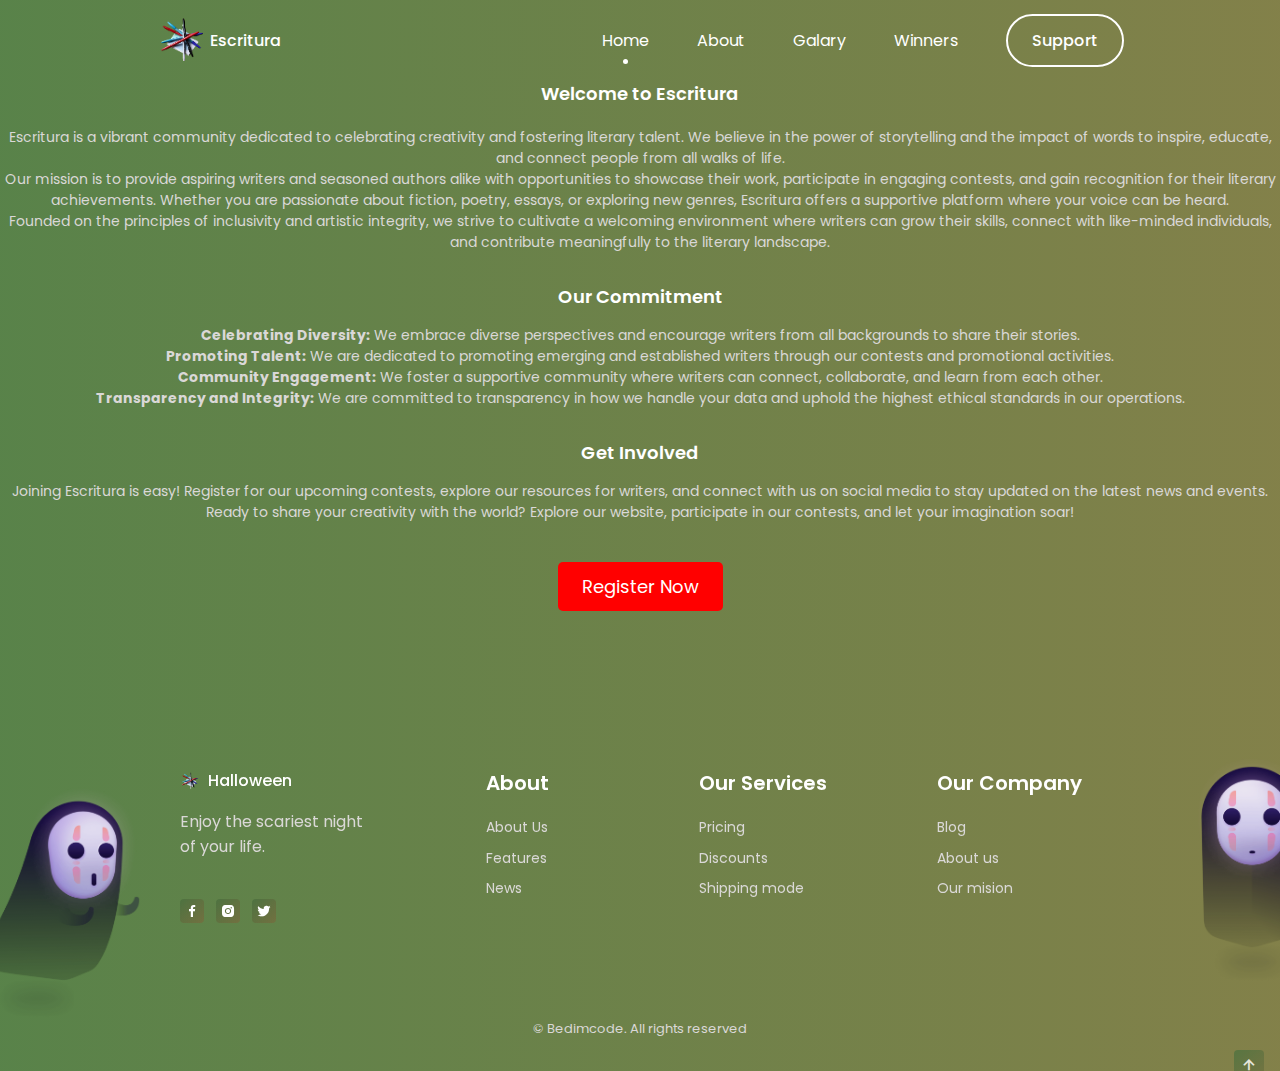
<file: about.html>
<!DOCTYPE html>
<html lang="en">
<head>
    <meta charset="UTF-8">
    <meta name="viewport" content="width=device-width, initial-scale=1.0">
    
    <!--=============== FAVICON ===============-->
    <link rel="shortcut icon" href="assets/img/favicon.png" type="image/x-icon">
    
    <!--=============== BOXICONS ===============-->
    <link rel="stylesheet" href="https://cdn.jsdelivr.net/npm/boxicons@latest/css/boxicons.min.css">
    
    <!--=============== SWIPER CSS ===============--> 
    <link rel="stylesheet" href="assets/css/swiper-bundle.min.css">
    
    <!--=============== CSS ===============--> 
    <link rel="stylesheet" href="assets/css/styles.css">
    
    <title>Registration form</title>
</head>
<body>
    <!--==================== HEADER ====================-->
    <header class="header" id="header">
        <nav class="nav container">
            <a href="index" class="nav__logo">
                <img src="assets/img/logo.png" alt="" class="nav__logo-img">
                Escritura
            </a>
            
            <div class="nav__menu" id="nav-menu">
                <ul class="nav__list">
                    <li class="nav__item">
                        <a href="index" class="nav__link active-link">Home</a>
                    </li>
                    <li class="nav__item">
                        <a href="about" class="nav__link">About</a>
                    </li>
                    <li class="nav__item">
                        <a href="index/#trick" class="nav__link">Galary</a>
                    </li>
                    <li class="nav__item">
                        <a href="index/#winners" class="nav__link">Winners</a>
                    </li>
                    <a href="mailto:sajjadr742@gmail.com" class="button button--ghost">Support</a>
                </ul>
                
                <div class="nav__close" id="nav-close">
                    <i class='bx bx-x'></i>
                </div>
                
                <img src="assets/img/nav-img.png" alt="" class="nav__img">
            </div>
            
            <div class="nav__toggle" id="nav-toggle">
                <i class='bx bx-grid-alt'></i>
            </div>
        </nav>
    </header>
    
    <main style="margin-top: 80px; font-size: 16px;">
        <div class="section__title">
            <h1 style="font-size: 18px; margin-bottom: 20px; text-align: center;">Welcome to Escritura</h1>
            
            <p style="font-size: 14px;">Escritura is a vibrant community dedicated to celebrating creativity and fostering literary talent. We believe in the power of storytelling and the impact of words to inspire, educate, and connect people from all walks of life.</p>
            
            <p style="font-size: 14px;">Our mission is to provide aspiring writers and seasoned authors alike with opportunities to showcase their work, participate in engaging contests, and gain recognition for their literary achievements. Whether you are passionate about fiction, poetry, essays, or exploring new genres, Escritura offers a supportive platform where your voice can be heard.</p>
            
            <p style="font-size: 14px;" >Founded on the principles of inclusivity and artistic integrity, we strive to cultivate a welcoming environment where writers can grow their skills, connect with like-minded individuals, and contribute meaningfully to the literary landscape.</p>
            
            <h2 style="font-size: 18px; margin-top: 30px; margin-bottom: 15px;">Our Commitment</h2>
            
            <ul style="font-size: 14px;">
                <li ><strong>Celebrating Diversity:</strong> We embrace diverse perspectives and encourage writers from all backgrounds to share their stories.</li>
                <li><strong>Promoting Talent:</strong> We are dedicated to promoting emerging and established writers through our contests and promotional activities.</li>
                <li><strong>Community Engagement:</strong> We foster a supportive community where writers can connect, collaborate, and learn from each other.</li>
                <li><strong>Transparency and Integrity:</strong> We are committed to transparency in how we handle your data and uphold the highest ethical standards in our operations.</li>
            </ul>
            
            <h2 style="font-size: 18px; margin-top: 30px; margin-bottom: 15px;">Get Involved</h2>
            
            <p style="font-size: 14px;" >Joining Escritura is easy! Register for our upcoming contests, explore our resources for writers, and connect with us on social media to stay updated on the latest news and events.</p>
            
            <p style="font-size: 14px;" >Ready to share your creativity with the world? Explore our website, participate in our contests, and let your imagination soar!</p>
            
            <div style="text-align: center; margin-top: 30px;">
                <a href="form.html" style="text-decoration: none; background-color: red; color: white; padding: 12px 24px; border-radius: 5px; font-size: 18px; transition: background-color 0.3s ease;" onmouseover="this.style.backgroundColor='green'" onmouseout="this.style.backgroundColor='red'">Register Now</a>
            </div>
        </div>
    </main>
    
    

    <!--==================== FOOTER ====================-->
    <footer class="footer section">
        <div class="footer__container container grid">
            <div class="footer__content">
                <a href="#" class="footer__logo">
                    <img src="assets/img/logo.png" alt="" class="footer__logo-img">
                    Halloween
                </a>
                
                <p class="footer__description">Enjoy the scariest night <br> of your life.</p>
                
                <div class="footer__social">
                    <a href="https://www.facebook.com/" target="_blank" class="footer__social-link">
                        <i class='bx bxl-facebook'></i>
                    </a>
                    <a href="https://www.instagram.com/" target="_blank" class="footer__social-link">
                        <i class='bx bxl-instagram-alt'></i>
                    </a>
                    <a href="https://twitter.com/" target="_blank" class="footer__social-link">
                        <i class='bx bxl-twitter'></i>
                    </a>
                </div>
            </div>
            
            <div class="footer__content">
                <h3 class="footer__title">About</h3>
                
                <ul class="footer__links">
                    <li>
                        <a href="#" class="footer__link">About Us</a>
                    </li>
                    <li>
                        <a href="#" class="footer__link">Features</a>
                    </li>
                    <li>
                        <a href="#" class="footer__link">News</a>
                    </li>
                </ul>
            </div>
            
            <div class="footer__content">
                <h3 class="footer__title">Our Services</h3>
                
                <ul class="footer__links">
                    <li>
                        <a href="#" class="footer__link">Pricing</a>
                    </li>
                    <li>
                        <a href="#" class="footer__link">Discounts</a>
                    </li>
                    <li>
                        <a href="#" class="footer__link">Shipping mode</a>
                    </li>
                </ul>
            </div>
            
            <div class="footer__content">
                <h3 class="footer__title">Our Company</h3>
                
                <ul class="footer__links">
                    <li>
                        <a href="#" class="footer__link">Blog</a>
                    </li>
                    <li>
                        <a href="#" class="footer__link">About us</a>
                    </li>
                    <li>
                        <a href="#" class="footer__link">Our mision</a>
                    </li>
                </ul>
            </div>
        </div>
        
        <span class="footer__copy">&#169; Bedimcode. All rights reserved</span>
        
        <img src="assets/img/footer1-img.png" alt="" class="footer__img-one">
        <img src="assets/img/footer2-img.png" alt="" class="footer__img-two">
    </footer>
    
    <!--=============== SCROLL UP ===============-->
    <a href="#" class="scrollup" id="scroll-up">
        <i class='bx bx-up-arrow-alt scrollup__icon'></i>
    </a>
    
    <!--=============== SCROLL REVEAL ===============-->
    <script src="assets/js/scrollreveal.min.js"></script>
    
    <!--=============== SWIPER JS ===============-->
    <script src="assets/js/swiper-bundle.min.js"></script>
    
    <!--=============== MAIN JS ===============-->
    <script src="assets/js/main.js"></script>
</body>
</html>
</file>
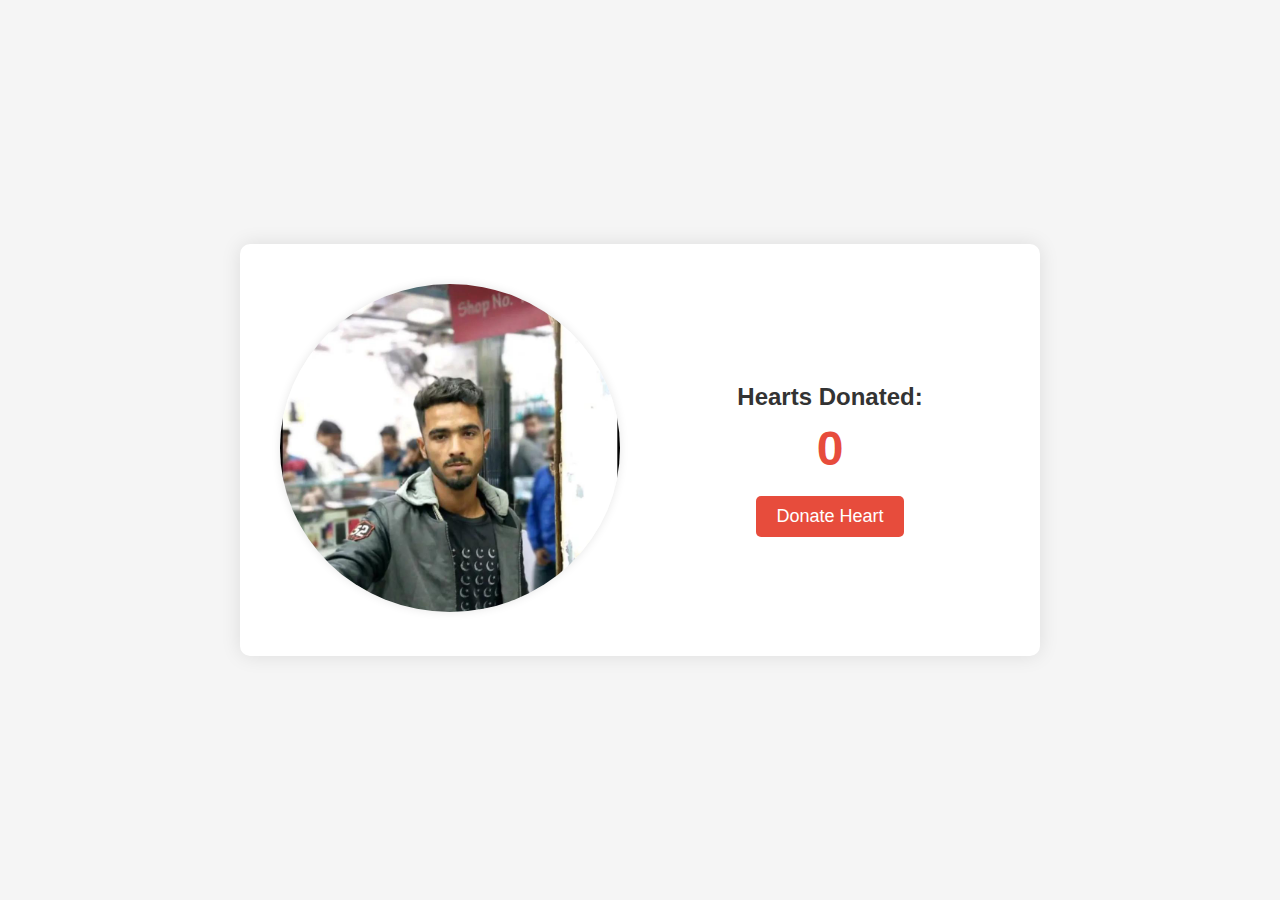
<file: condolance.html>
<!DOCTYPE html>
<html lang="en">
<head>
<meta charset="UTF-8">
<meta name="viewport" content="width=device-width, initial-scale=1.0">
<title>Donate Love</title>
<style>

body {
    font-family: Arial, sans-serif;
    background-color: #f5f5f5;
    display: flex;
    justify-content: center;
    align-items: center;
    height: 100vh;
    margin: 0;
}

.container {
    width: 80%;
    max-width: 800px;
    background-color: #fff;
    box-shadow: 0 0 20px rgba(0, 0, 0, 0.1);
    border-radius: 10px;
    overflow: hidden;
}

.content {
    display: flex;
    justify-content: space-between;
    align-items: center;
    padding: 20px;
}

.image-container {
    flex: 1;
    text-align: center;
    padding: 20px;
}

.image-container img {
    max-width: 100%;
    border-radius: 50%;
    box-shadow: 0 0 10px rgba(0, 0, 0, 0.1);
}

.counter-container {
    flex: 1;
    text-align: center;
    padding: 20px;
}

h2 {
    color: #333;
    font-size: 24px;
    margin-bottom: 10px;
}

#counter {
    font-size: 48px;
    font-weight: bold;
    color: #e74c3c;
    margin-bottom: 20px;
}

button {
    padding: 10px 20px;
    font-size: 18px;
    background-color: #e74c3c;
    color: #fff;
    border: none;
    border-radius: 5px;
    cursor: pointer;
    transition: background-color 0.3s ease;
}

button:hover {
    background-color: #c0392b;
}

</style>
</head>
<body>
    <div class="container">
        <div class="content">
            <div class="image-container">
                <img src="assets/img/Muhammad-sajjad-ali.png" alt="late Muhammad Sajjad Ali">
            </div>
            <div class="counter-container">
                <h2>Hearts Donated:</h2>
                <div id="counter">0</div>
                <button id="donateButton">Donate Heart</button>
            </div>
        </div>
    </div>
<script>

// Get elements from DOM
const counterElement = document.getElementById('counter');
const donateButton = document.getElementById('donateButton');

let heartsDonated = 0;

// Update the counter display
function updateCounter() {
    counterElement.textContent = heartsDonated;
}

// Event listener for button click
donateButton.addEventListener('click', function() {
    heartsDonated++;
    updateCounter();
});


</script>
</body>
</html>
</file>
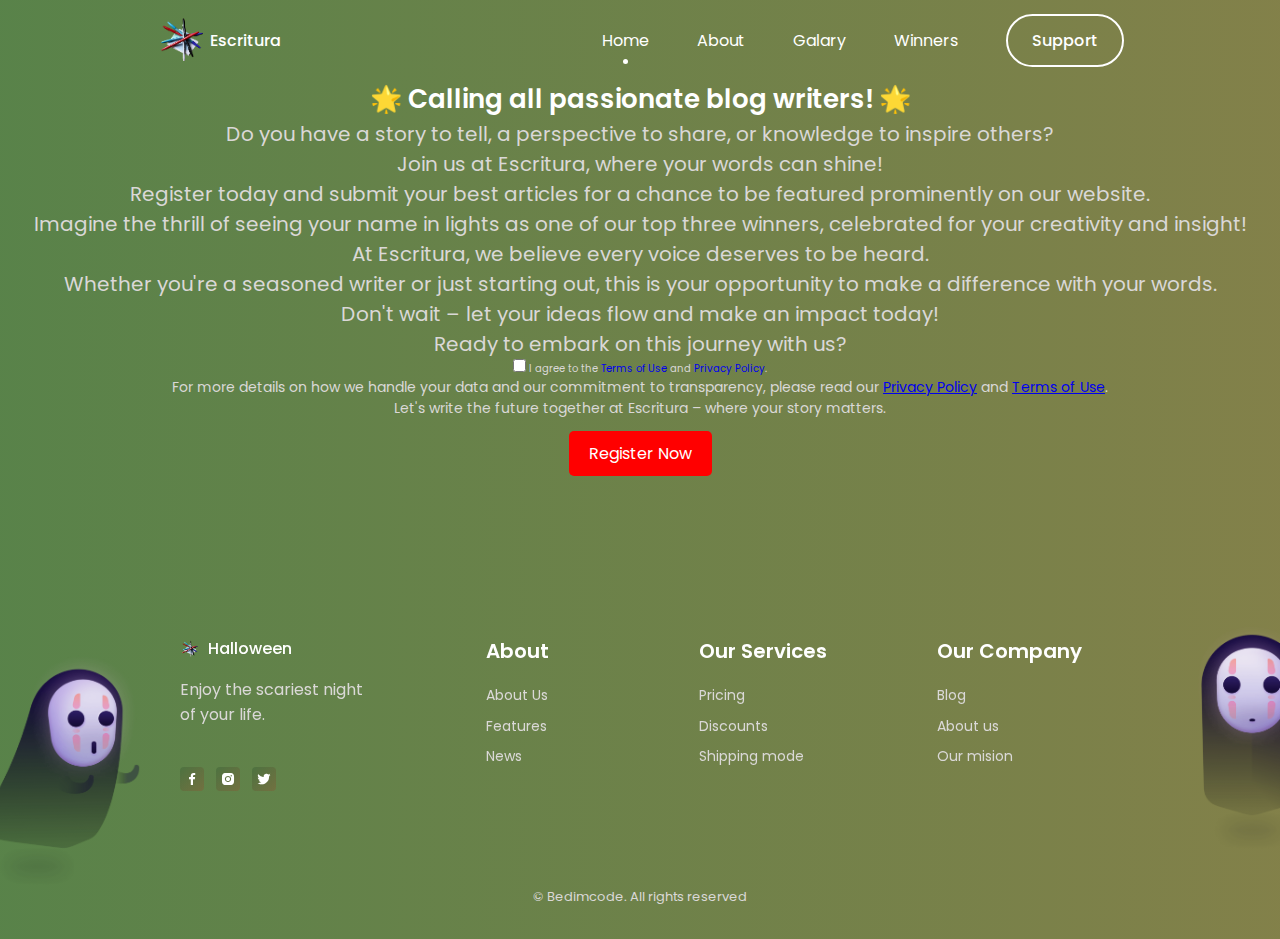
<file: form.html>
<!DOCTYPE html>
<html lang="en">
<head>
    <meta charset="UTF-8">
    <meta name="viewport" content="width=device-width, initial-scale=1.0">
    
    <!--=============== FAVICON ===============-->
    <link rel="shortcut icon" href="assets/img/favicon.png" type="image/x-icon">
    
    <!--=============== BOXICONS ===============-->
    <link rel="stylesheet" href="https://cdn.jsdelivr.net/npm/boxicons@latest/css/boxicons.min.css">
    
    <!--=============== SWIPER CSS ===============--> 
    <link rel="stylesheet" href="assets/css/swiper-bundle.min.css">
    
    <!--=============== CSS ===============--> 
    <link rel="stylesheet" href="assets/css/styles.css">
    
    <title>Registration form</title>
</head>
<body>
    <!--==================== HEADER ====================-->
    <header class="header" id="header">
        <nav class="nav container">
            <a href="index" class="nav__logo">
                <img src="assets/img/logo.png" alt="" class="nav__logo-img">
                Escritura
            </a>
            
            <div class="nav__menu" id="nav-menu">
                <ul class="nav__list">
                    <li class="nav__item">
                        <a href="index" class="nav__link active-link">Home</a>
                    </li>
                    <li class="nav__item">
                        <a href="about" class="nav__link">About</a>
                    </li>
                    <li class="nav__item">
                        <a href="index/#trick" class="nav__link">Galary</a>
                    </li>
                    <li class="nav__item">
                        <a href="index/#winners" class="nav__link">Winners</a>
                    </li>
                    <a href="mailto:sajjadr742@gmail.com" class="button button--ghost">Support</a>
                </ul>
                
                <div class="nav__close" id="nav-close">
                    <i class='bx bx-x'></i>
                </div>
                
                <img src="assets/img/nav-img.png" alt="" class="nav__img">
            </div>
            
            <div class="nav__toggle" id="nav-toggle">
                <i class='bx bx-grid-alt'></i>
            </div>
        </nav>
    </header>
    
    
    <main style="margin-top: 80px; font-size: 16px;">
        <div class="section__title">
            <h1 style="font-size: 26px;">🌟 Calling all passionate blog writers! 🌟</h1>
            <ul style="font-size: 20px;">
                <li>Do you have a story to tell, a perspective to share, or knowledge to inspire others?</li>
                <li>Join us at Escritura, where your words can shine!</li>
                <li>Register today and submit your best articles for a chance to be featured prominently on our website.</li>
                <li>Imagine the thrill of seeing your name in lights as one of our top three winners, celebrated for your creativity and insight!</li>
                <li>At Escritura, we believe every voice deserves to be heard.</li>
                <li>Whether you're a seasoned writer or just starting out, this is your opportunity to make a difference with your words.</li>
                <li>Don't wait – let your ideas flow and make an impact today!</li>
                <li>Ready to embark on this journey with us?</li>
                <div style="font-size: 10px;">
                    <label class="checkbox-label">
                        <input type="checkbox" required name="terms" value="agree" onchange="enableRegisterButton(this.checked);" style="font-size: 14px;">
                        I agree to the <a href="termsToUse.html">Terms of Use</a> and <a href="#">Privacy Policy</a>.
                    </label>
                </div>
            </ul>
            <p style="font-size: 14px;">For more details on how we handle your data and our commitment to transparency, please read our <a href="#" style="text-decoration: underline;">Privacy Policy</a> and <a href="#" style="text-decoration: underline;">Terms of Use</a>.</p>
            <p style="font-size: 14px;">Let's write the future together at Escritura – where your story matters.</p>
            <button id="registerButton" disabled onclick="window.location.href = 'https://forms.gle/EJB84nTPN98SW5699';" style="background-color: red; color: white; padding: 10px 20px; border: none; cursor: pointer; font-size: 16px; border-radius: 5px; transition: background-color 0.3s ease;" onmouseover="this.style.backgroundColor='green'" onmouseout="this.style.backgroundColor='red'">Register Now</button>
        </div>
    </main>
    
    <!--==================== FOOTER ====================-->
    <footer class="footer section">
        <div class="footer__container container grid">
            <div class="footer__content">
                <a href="#" class="footer__logo">
                    <img src="assets/img/logo.png" alt="" class="footer__logo-img">
                    Halloween
                </a>
                
                <p class="footer__description">Enjoy the scariest night <br> of your life.</p>
                
                <div class="footer__social">
                    <a href="https://www.facebook.com/" target="_blank" class="footer__social-link">
                        <i class='bx bxl-facebook'></i>
                    </a>
                    <a href="https://www.instagram.com/" target="_blank" class="footer__social-link">
                        <i class='bx bxl-instagram-alt'></i>
                    </a>
                    <a href="https://twitter.com/" target="_blank" class="footer__social-link">
                        <i class='bx bxl-twitter'></i>
                    </a>
                </div>
            </div>
            
            <div class="footer__content">
                <h3 class="footer__title">About</h3>
                
                <ul class="footer__links">
                    <li>
                        <a href="#" class="footer__link">About Us</a>
                    </li>
                    <li>
                        <a href="#" class="footer__link">Features</a>
                    </li>
                    <li>
                        <a href="#" class="footer__link">News</a>
                    </li>
                </ul>
            </div>
            
            <div class="footer__content">
                <h3 class="footer__title">Our Services</h3>
                
                <ul class="footer__links">
                    <li>
                        <a href="#" class="footer__link">Pricing</a>
                    </li>
                    <li>
                        <a href="#" class="footer__link">Discounts</a>
                    </li>
                    <li>
                        <a href="#" class="footer__link">Shipping mode</a>
                    </li>
                </ul>
            </div>
            
            <div class="footer__content">
                <h3 class="footer__title">Our Company</h3>
                
                <ul class="footer__links">
                    <li>
                        <a href="#" class="footer__link">Blog</a>
                    </li>
                    <li>
                        <a href="#" class="footer__link">About us</a>
                    </li>
                    <li>
                        <a href="#" class="footer__link">Our mision</a>
                    </li>
                </ul>
            </div>
        </div>
        
        <span class="footer__copy">&#169; Bedimcode. All rights reserved</span>
        
        <img src="assets/img/footer1-img.png" alt="" class="footer__img-one">
        <img src="assets/img/footer2-img.png" alt="" class="footer__img-two">
    </footer>
    
    <!--=============== SCROLL UP ===============-->
    <a href="#" class="scrollup" id="scroll-up">
        <i class='bx bx-up-arrow-alt scrollup__icon'></i>
    </a>
    
    <!--=============== SCROLL REVEAL ===============-->
    <script src="assets/js/scrollreveal.min.js"></script>
    
    <!--=============== SWIPER JS ===============-->
    <script src="assets/js/swiper-bundle.min.js"></script>
    
    <!--=============== MAIN JS ===============-->
    <script src="assets/js/main.js"></script>

    <script>
        function enableRegisterButton(checked) {
            var registerButton = document.getElementById('registerButton');
            registerButton.disabled = !checked;
            if (checked) {
                registerButton.style.backgroundColor = 'red';
            } else {
                registerButton.style.backgroundColor = 'gray'; // or any other color to indicate disabled state
            }
        }
    </script>

</body>
</html>
</file>
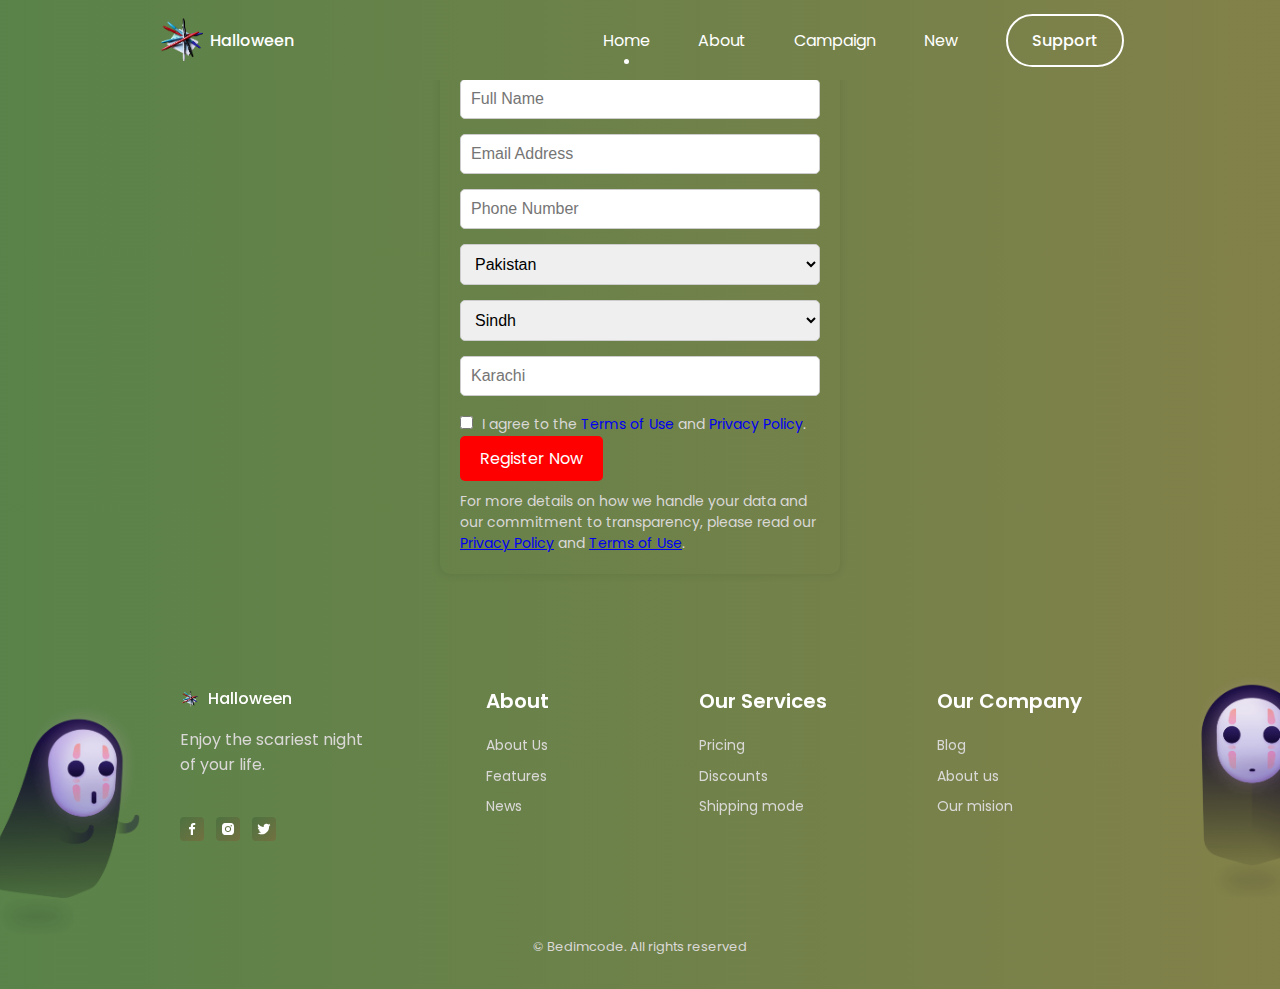
<file: regForm.html>
<!DOCTYPE html>
<html lang="en">
<head>
    <meta charset="UTF-8">
    <meta name="viewport" content="width=device-width, initial-scale=1.0">
    
    <!--=============== FAVICON ===============-->
    <link rel="shortcut icon" href="assets/img/favicon.png" type="image/x-icon">
    
    <!--=============== BOXICONS ===============-->
    <link rel="stylesheet" href="https://cdn.jsdelivr.net/npm/boxicons@latest/css/boxicons.min.css">
    
    <!--=============== SWIPER CSS ===============--> 
    <link rel="stylesheet" href="assets/css/swiper-bundle.min.css">
    
    <!--=============== CSS ===============--> 
    <link rel="stylesheet" href="assets/css/styles.css">
    
    <title>Registration form</title>
</head>
<body>
    <!--==================== HEADER ====================-->
    <header class="header" id="header">
        <nav class="nav container">
            <a href="#" class="nav__logo">
                <img src="assets/img/logo.png" alt="" class="nav__logo-img">
                Halloween
            </a>
            
            <div class="nav__menu" id="nav-menu">
                <ul class="nav__list">
                    <li class="nav__item">
                        <a href="#home" class="nav__link active-link">Home</a>
                    </li>
                    <li class="nav__item">
                        <a href="#about" class="nav__link">About</a>
                    </li>
                    <li class="nav__item">
                        <a href="#trick" class="nav__link">Campaign</a>
                    </li>
                    <li class="nav__item">
                        <a href="#new" class="nav__link">New</a>
                    </li>
                    <a href="#" class="button button--ghost">Support</a>
                </ul>
                
                <div class="nav__close" id="nav-close">
                    <i class='bx bx-x'></i>
                </div>
                
                <img src="assets/img/nav-img.png" alt="" class="nav__img">
            </div>
            
            <div class="nav__toggle" id="nav-toggle">
                <i class='bx bx-grid-alt'></i>
            </div>
        </nav>
    </header>
    
<main > <!-- Adjust margin-top, font-size, and background-color as needed -->
    <div class="form-container" style="max-width: 400px; margin: 0 auto; padding: 20px; border-radius: 10px; box-shadow: 0 0 10px rgba(0,0,0,0.1); background-color: inherit;">
        <h1 style="font-size: 26px; margin-bottom: 20px;">🌟 Register Now 🌟</h1>
        <form action="#" method="POST">
            <div style="margin-bottom: 15px;">
                <input type="text" id="fullname" name="fullname" placeholder="Full Name" style="width: 100%; padding: 10px; font-size: 16px; border: 1px solid #ccc; border-radius: 5px;">
            </div>
            <div style="margin-bottom: 15px;">
                <input type="email" id="email" name="email" placeholder="Email Address" style="width: 100%; padding: 10px; font-size: 16px; border: 1px solid #ccc; border-radius: 5px;">
            </div>
            <div style="margin-bottom: 15px;">
                <input type="tel" id="phone" name="phone" placeholder="Phone Number" style="width: 100%; padding: 10px; font-size: 16px; border: 1px solid #ccc; border-radius: 5px;">
            </div>
            <div style="margin-bottom: 15px;">
                <select type="text" id="country" name="country" placeholder="country" style="width: 100%; padding: 10px; font-size: 16px; border: 1px solid #ccc; border-radius: 5px;">
                    <option value="Pakistan">Pakistan</option>
                </select>
            </div>
            <div style="margin-bottom: 15px;">
                <select type="text" id="Provance" name="Provance" placeholder="country" style="width: 100%; padding: 10px; font-size: 16px; border: 1px solid #ccc; border-radius: 5px;">
                    <option value="Sindh">Sindh</option>
                  <option value="Punjab">Punjab</option>
                  <option value="Balochistan">Balochistan</option>
                  <option value="Khyber Pakhtunkhwa">Khyber Pakhtunkhwa</option>
                  <option value="Gilgit Baltistan">Gilgit Baltistan</option>
                  <option value="FATA">FATA</option>
                </select>
              </div>
            <div style="margin-bottom: 15px;">
                <input type="text" id="city" name="city" placeholder="Karachi" style="width: 100%; padding: 10px; font-size: 16px; border: 1px solid #ccc; border-radius: 5px;">
            </div>
            <label style="font-size: 14px; margin-bottom: 15px;">
                <input required type="checkbox" name="terms" value="agree" style="font-size: 14px; margin-right: 5px;">
                I agree to the <a href="#">Terms of Use</a> and <a href="#">Privacy Policy</a>.
            </label>
            <div>
                <button type="submit" style="background-color: red; color: white; padding: 10px 20px; border: none; cursor: pointer; font-size: 16px; border-radius: 5px; transition: background-color 0.3s ease;" onmouseover="this.style.backgroundColor='green'" onmouseout="this.style.backgroundColor='red'">Register Now</button>
            </div>
        </form>
        <p style="font-size: 14px; margin-top: 10px;">For more details on how we handle your data and our commitment to transparency, please read our <a href="#" style="text-decoration: underline;">Privacy Policy</a> and <a href="#" style="text-decoration: underline;">Terms of Use</a>.</p>
    </div>
</main>

    <!--==================== FOOTER ====================-->
    <footer class="footer section">
        <div class="footer__container container grid">
            <div class="footer__content">
                <a href="#" class="footer__logo">
                    <img src="assets/img/logo.png" alt="" class="footer__logo-img">
                    Halloween
                </a>
                
                <p class="footer__description">Enjoy the scariest night <br> of your life.</p>
                
                <div class="footer__social">
                    <a href="https://www.facebook.com/" target="_blank" class="footer__social-link">
                        <i class='bx bxl-facebook'></i>
                    </a>
                    <a href="https://www.instagram.com/" target="_blank" class="footer__social-link">
                        <i class='bx bxl-instagram-alt'></i>
                    </a>
                    <a href="https://twitter.com/" target="_blank" class="footer__social-link">
                        <i class='bx bxl-twitter'></i>
                    </a>
                </div>
            </div>
            
            <div class="footer__content">
                <h3 class="footer__title">About</h3>
                
                <ul class="footer__links">
                    <li>
                        <a href="#" class="footer__link">About Us</a>
                    </li>
                    <li>
                        <a href="#" class="footer__link">Features</a>
                    </li>
                    <li>
                        <a href="#" class="footer__link">News</a>
                    </li>
                </ul>
            </div>
            
            <div class="footer__content">
                <h3 class="footer__title">Our Services</h3>
                
                <ul class="footer__links">
                    <li>
                        <a href="#" class="footer__link">Pricing</a>
                    </li>
                    <li>
                        <a href="#" class="footer__link">Discounts</a>
                    </li>
                    <li>
                        <a href="#" class="footer__link">Shipping mode</a>
                    </li>
                </ul>
            </div>
            
            <div class="footer__content">
                <h3 class="footer__title">Our Company</h3>
                
                <ul class="footer__links">
                    <li>
                        <a href="#" class="footer__link">Blog</a>
                    </li>
                    <li>
                        <a href="#" class="footer__link">About us</a>
                    </li>
                    <li>
                        <a href="#" class="footer__link">Our mision</a>
                    </li>
                </ul>
            </div>
        </div>
        
        <span class="footer__copy">&#169; Bedimcode. All rights reserved</span>
        
        <img src="assets/img/footer1-img.png" alt="" class="footer__img-one">
        <img src="assets/img/footer2-img.png" alt="" class="footer__img-two">
    </footer>
    
    <!--=============== SCROLL UP ===============-->
    <a href="#" class="scrollup" id="scroll-up">
        <i class='bx bx-up-arrow-alt scrollup__icon'></i>
    </a>
    
    <!--=============== SCROLL REVEAL ===============-->
    <script src="assets/js/scrollreveal.min.js"></script>
    
    <!--=============== SWIPER JS ===============-->
    <script src="assets/js/swiper-bundle.min.js"></script>
    
    <!--=============== MAIN JS ===============-->
    <script src="assets/js/main.js"></script>
</body>
</html>
</file>
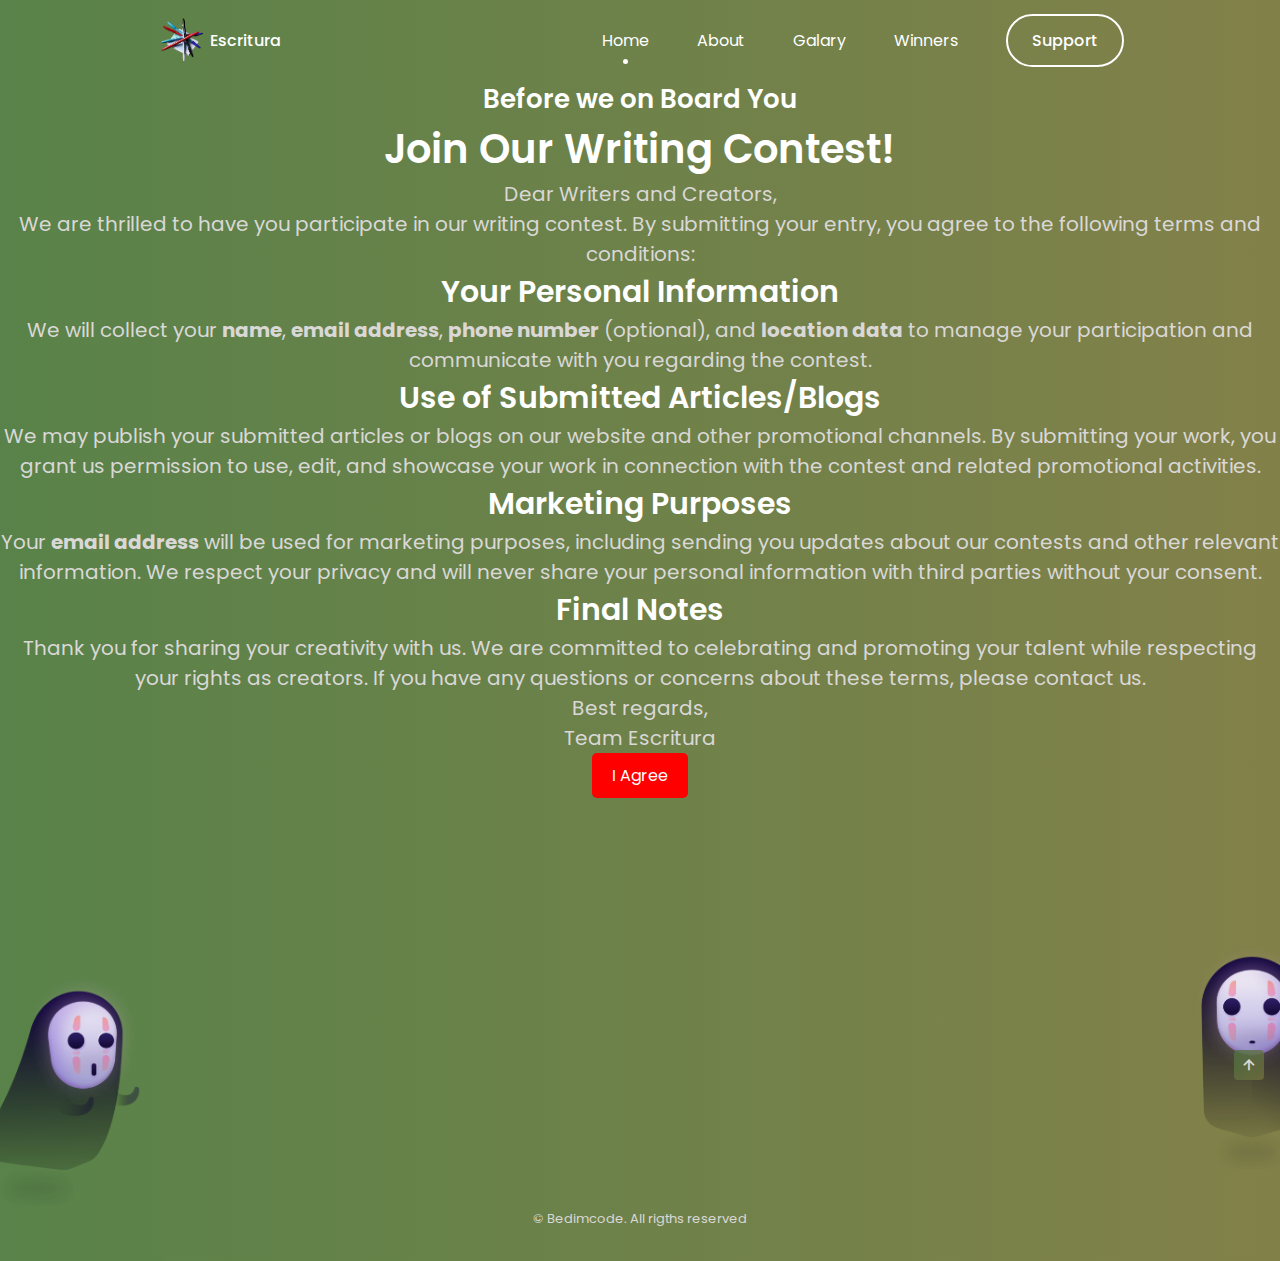
<file: termsToUse.html>
<!DOCTYPE html>
<html lang="en">
<head>
    <meta charset="UTF-8">
    <meta name="viewport" content="width=device-width, initial-scale=1.0">
    
    <!--=============== FAVICON ===============-->
    <link rel="shortcut icon" href="assets/img/favicon.png" type="image/x-icon">
    
    <!--=============== BOXICONS ===============-->
    <link rel="stylesheet" href="https://cdn.jsdelivr.net/npm/boxicons@latest/css/boxicons.min.css">
    
    <!--=============== SWIPER CSS ===============--> 
    <link rel="stylesheet" href="assets/css/swiper-bundle.min.css">
    
    <!--=============== CSS ===============--> 
    <link rel="stylesheet" href="assets/css/styles.css">
    
    <title>Registration form</title>
</head>
<body>
    <!--==================== HEADER ====================-->
    <header class="header" id="header">
        <nav class="nav container">
            <a href="index" class="nav__logo">
                <img src="assets/img/logo.png" alt="" class="nav__logo-img">
                Escritura
            </a>
            
            <div class="nav__menu" id="nav-menu">
                <ul class="nav__list">
                    <li class="nav__item">
                        <a href="index" class="nav__link active-link">Home</a>
                    </li>
                    <li class="nav__item">
                        <a href="about" class="nav__link">About</a>
                    </li>
                    <li class="nav__item">
                        <a href="index/#trick" class="nav__link">Galary</a>
                    </li>
                    <li class="nav__item">
                        <a href="index/#winners" class="nav__link">Winners</a>
                    </li>
                    <a href="mailto:sajjadr742@gmail.com" class="button button--ghost">Support</a>
                </ul>
                
                <div class="nav__close" id="nav-close">
                    <i class='bx bx-x'></i>
                </div>
                
                <img src="assets/img/nav-img.png" alt="" class="nav__img">
            </div>
            
            <div class="nav__toggle" id="nav-toggle">
                <i class='bx bx-grid-alt'></i>
            </div>
        </nav>
    </header>
        <main style="margin-top: 80px; font-size: 16px;"> <!-- Adjust the margin-top and font-size values as needed -->
            <div class="section__title">
                <h1 style="font-size: 26px;">Before we on Board You</h1>
                <ul style="font-size: 20px;">
    <h1>Join Our Writing Contest!</h1>

    <p>Dear Writers and Creators,</p>

    <p>We are thrilled to have you participate in our writing contest. By submitting your entry, you agree to the following terms and conditions:</p>

    <h2>Your Personal Information</h2>
    
    <p>We will collect your <strong>name</strong>, <strong>email address</strong>, <strong>phone number</strong> (optional), and <strong>location data</strong> to manage your participation and communicate with you regarding the contest.</p>

    <h2>Use of Submitted Articles/Blogs</h2>
    
    <p>We may publish your submitted articles or blogs on our website and other promotional channels. By submitting your work, you grant us permission to use, edit, and showcase your work in connection with the contest and related promotional activities.</p>

    <h2>Marketing Purposes</h2>

    <p>Your <strong>email address</strong> will be used for marketing purposes, including sending you updates about our contests and other relevant information. We respect your privacy and will never share your personal information with third parties without your consent.</p>

    <h2>Final Notes</h2>

    <p>Thank you for sharing your creativity with us. We are committed to celebrating and promoting your talent while respecting your rights as creators. If you have any questions or concerns about these terms, please contact us.</p>

    <p>Best regards,<br>
        Team Escritura <br>


    <button onclick="window.location.href = 'form.html';" style="background-color: red; color: white; padding: 10px 20px; border: none; cursor: pointer; font-size: 16px; border-radius: 5px; transition: background-color 0.3s ease;" onmouseover="this.style.backgroundColor='green'" onmouseout="this.style.backgroundColor='red'">I Agree</button></p>

    </main>

        <!--==================== FOOTER ====================-->
        <footer class="footer section">
            <div class="footer__container container grid">
                <div class="footer__content">
                    <a href="#" class="footer__logo">
                        <img src="assets/img/logo.png" alt="" class="footer__logo-img">
                        Halloween
                    </a>

                    <p class="footer__description">Enjoy the scariest night <br> of your life.</p>
                    
                    <div class="footer__social">
                        <a href="https://www.facebook.com/" target="_blank" class="footer__social-link">
                            <i class='bx bxl-facebook'></i>
                        </a>
                        <a href="https://www.instagram.com/" target="_blank" class="footer__social-link">
                            <i class='bx bxl-instagram-alt' ></i>
                        </a>
                        <a href="https://twitter.com/" target="_blank" class="footer__social-link">
                            <i class='bx bxl-twitter' ></i>
                        </a>
                    </div>
                </div>

                <div class="footer__content">
                    <h3 class="footer__title">About</h3>
                    
                    <ul class="footer__links">
                        <li>
                            <a href="#" class="footer__link">About Us</a>
                        </li>
                        <li>
                            <a href="#" class="footer__link">Features</a>
                        </li>
                        <li>
                            <a href="#" class="footer__link">News</a>
                        </li>
                    </ul>
                </div>

                <div class="footer__content">
                    <h3 class="footer__title">Our Services</h3>
                    
                    <ul class="footer__links">
                        <li>
                            <a href="#" class="footer__link">Pricing</a>
                        </li>
                        <li>
                            <a href="#" class="footer__link">Discounts</a>
                        </li>
                        <li>
                            <a href="#" class="footer__link">Shipping mode</a>
                        </li>
                    </ul>
                </div>

                <div class="footer__content">
                    <h3 class="footer__title">Our Company</h3>
                    
                    <ul class="footer__links">
                        <li>
                            <a href="#" class="footer__link">Blog</a>
                        </li>
                        <li>
                            <a href="#" class="footer__link">About us</a>
                        </li>
                        <li>
                            <a href="#" class="footer__link">Our mision</a>
                        </li>
                    </ul>
                </div>
            </div>

            <span class="footer__copy">&#169; Bedimcode. All rigths reserved</span>

            <img src="assets/img/footer1-img.png" alt="" class="footer__img-one">
            <img src="assets/img/footer2-img.png" alt="" class="footer__img-two">
        </footer>

        <!--=============== SCROLL UP ===============-->
        <a href="#" class="scrollup" id="scroll-up">
            <i class='bx bx-up-arrow-alt scrollup__icon'></i>
        </a>
    
    <!--=============== SCROLL REVEAL ===============-->
    <script src="assets/js/scrollreveal.min.js"></script>

    <!--=============== SWIPER JS ===============-->
    <script src="assets/js/swiper-bundle.min.js"></script>
    
    <!--=============== MAIN JS ===============-->
    <script src="assets/js/main.js"></script>
</body>
</html>
</file>
<file: assets/css/styles.css>
/*=============== GOOGLE FONTS ===============*/
@import url('https://fonts.googleapis.com/css2?family=Poppins:wght@400;500;600;900&display=swap');

/*=============== VARIABLES CSS ===============*/
:root {
  --header-height: 3.5rem;

  /*========== Colors ==========*/
  --hue: 14;
  --first-color: hsl(var(--hue), 91%, 54%);
  --first-color-alt: hsl(var(--hue), 91%, 50%);
  --title-color: hsl(var(--hue), 4%, 100%);
  --text-color: hsl(var(--hue), 4%, 85%);
  --text-color-light: hsl(var(--hue), 4%, 55%);

  /*Green gradient*/
  --body-color: linear-gradient(90deg, hsl(104, 28%, 40%) 0%, hsl(58, 28%, 40%) 100%);
  --container-color: linear-gradient(136deg, hsl(104, 28%, 35%) 0%, hsl(58, 28%, 35%) 100%);
  
  /*Red gradient*/
  /* --body-color: linear-gradient(90deg, hsl(360, 28%, 40%) 0%, hsl(18, 28%, 40%) 100%);
  --container-color: linear-gradient(136deg, hsl(360, 28%, 35%) 0%, hsl(18, 28%, 35%) 100%); */

  /*Black solid*/
  /* --body-color: hsl(30, 8%, 8%);
  --container-color: hsl(30, 8%, 10%); */

  /*========== Font and typography ==========*/
  --body-font: 'Poppins', sans-serif;
  --biggest-font-size: 2rem;
  --h1-font-size: 1.5rem;
  --h2-font-size: 1.25rem;
  --h3-font-size: 1rem;
  --normal-font-size: .938rem;
  --small-font-size: .813rem;
  --smaller-font-size: .75rem;

  /*========== Font weight ==========*/
  --font-medium: 500;
  --font-semi-bold: 600;
  --font-black: 900;

  /*========== Margenes Bottom ==========*/
  --mb-0-25: .25rem;
  --mb-0-5: .5rem;
  --mb-0-75: .75rem;
  --mb-1: 1rem;
  --mb-1-5: 1.5rem;
  --mb-2: 2rem;
  --mb-2-5: 2.5rem;

  /*========== z index ==========*/
  --z-tooltip: 10;
  --z-fixed: 100;
}

/* Responsive typography */
@media screen and (min-width: 992px) {
  :root {
    --biggest-font-size: 4rem;
    --h1-font-size: 2.25rem;
    --h2-font-size: 1.5rem;
    --h3-font-size: 1.25rem;
    --normal-font-size: 1rem;
    --small-font-size: .875rem;
    --smaller-font-size: .813rem;
  }
}

/*=============== BASE ===============*/
*{
  box-sizing: border-box;
  padding: 0;
  margin: 0;
}

html{
  scroll-behavior: smooth;
}

body{
  margin: var(--header-height) 0 0 0;
  font-family: var(--body-font);
  font-size: var(--normal-font-size);
  background: var(--body-color);
  color: var(--text-color);
}

h1,h2,h3,h4{
  color: var(--title-color);
  font-weight: var(--font-semi-bold);
}

ul{
  list-style: none;
}

a{
  text-decoration: none;
}

img{
  max-width: 100%;
  height: auto;
}

button,
input{
  border: none;
  outline: none;
}

button{
  cursor: pointer;
  font-family: var(--body-font);
  font-size: var(--normal-font-size);
}

/*=============== REUSABLE CSS CLASSES ===============*/
.section{
  padding: 4.5rem 0 2rem;
}

.section__title{
  font-size: var(--h2-font-size);
  margin-bottom: var(--mb-2);
  text-align: center;
}

/*=============== LAYOUT ===============*/
.container{
  max-width: 968px;
  margin-left: var(--mb-1-5);
  margin-right: var(--mb-1-5);
}

.grid{
  display: grid;
}

.main{
  overflow: hidden; /*For animation*/
}

/*=============== HEADER ===============*/
.header{
  width: 100%;
  background: var(--body-color); 
  position: fixed;
  top: 0;
  left: 0;
  z-index: var(--z-fixed);
}

/*=============== NAV ===============*/
.nav{
  height: var(--header-height);
  display: flex;
  justify-content: space-between;
  align-items: center;
}

.nav__logo{
  display: flex;
  align-items: center;
  column-gap: .10rem;
  font-weight: var(--font-medium);
}

.nav__logo-img{
  width: 3.25rem;
}

.nav__link,
.nav__logo,
.nav__toggle,
.nav__close{
  color: var(--title-color);
}

.nav__toggle{
  font-size: 1.25rem;
  cursor: pointer;
}

@media screen and (max-width: 767px){
  .nav__menu{
    position: fixed;
    width: 100%;
    background: var(--container-color);
    top: -150%;
    left: 0;
    padding: 3.5rem 0;
    transition: .4s;
    z-index: var(--z-fixed);
    border-radius: 0 0 1.5rem 1.5rem;
  }
}

.nav__img{
  width: 100px;
  position: absolute;
  top: 0;
  left: 0;
}

.nav__close{
  font-size: 1.8rem;
  position: absolute;
  top: .5rem;
  right: .7rem;
  cursor: pointer;
}

.nav__list{
  display: flex;
  flex-direction: column;
  align-items: center;
  row-gap: 1.5rem;
}

.nav__link{
  text-transform: uppercase;
  font-weight: var(--font-black);
  transition: .4s;
}

.nav__link:hover{
  color: var(--text-color);
}

/* Show menu */
.show-menu{
  top: 0;
}

/* Change background header */
.scroll-header{
  background: var(--container-color);
}

/* Active link */
.active-link{
  position: relative;
}

.active-link::before{
  content: '';
  position: absolute;
  bottom: -.75rem;
  left: 45%;
  width: 5px;
  height: 5px;
  background-color: var(--title-color);
  border-radius: 50%;
}

/*=============== HOME ===============*/
.home__content{
  row-gap: 1rem;
}

.home__group{
  display: grid;
  position: relative;
  padding-top: 2rem;
}

.home__img{
  height: 250px;
  justify-self: center;
}

.home__indicator{
  width: 8px;
  height: 8px;
  background-color: var(--title-color);
  border-radius: 50%;
  position: absolute;
  top: 7rem;
  right: 2rem;
}

.home__indicator::after{
  content: '';
  position: absolute;
  width: 1px;
  height: 48px;
  background-color: var(--title-color);
  top: -3rem;
  right: 45%;
}

.home__details-img{
  position: absolute;
  right: .5rem;
}

.home__details-title,
.home__details-subtitle{
  display: block;
  font-size: var(--small-font-size);
  text-align: right;
}

.home__subtitle{
  font-size: var(--h3-font-size);
  text-transform: uppercase;
  margin-bottom: var(--mb-1);
}

.home__title{
  font-size: var(--biggest-font-size);
  font-weight: var(--font-black);
  line-height: 109%;
  margin-bottom: var(--mb-1);
}

.home__description{
  margin-bottom: var(--mb-1);
}

.home__buttons{
  display: flex;
  justify-content: space-between;
}

/* Swiper Class */
.swiper-pagination{
  position: initial;
  margin-top: var(--mb-1);
}

.swiper-pagination-bullet{
  width: 5px;
  height: 5px;
  background-color: var(--title-color);
  opacity: 1;
}

.swiper-pagination-horizontal.swiper-pagination-bullets .swiper-pagination-bullet{
  margin: 0 .5rem;
} 

.swiper-pagination-bullet-active{
  width: 1.5rem;
  height: 5px;
  border-radius: .5rem;
}

/*=============== BUTTONS ===============*/
.button{
  display: inline-block;
  background-color: var(--first-color);
  color: var(--title-color);
  padding: 1rem 1.75rem;
  border-radius: .5rem;
  font-weight: var(--font-medium);
  transition: .3s;
}

.button:hover{
  background-color: var(--first-color-alt);
}

.button__icon{
  font-size: 1.25rem;
}

.button--ghost{
  border: 2px solid;
  background-color: transparent;
  border-radius: 3rem;
  padding: .75rem 1.5rem;
}

.button--ghost:hover{
  background: none;
}

.button--link{
  color: var(--title-color);
}

.button--flex{
  display: inline-flex;
  align-items: center;
  column-gap: .5rem;
}

/*=============== CATEGORY ===============*/
.category__container{
  grid-template-columns: repeat(2, 1fr);
  gap: 1rem 2rem;
}

.category__data{
  text-align: center;
}

.category__img{
  width: 120px;
  margin-bottom: var(--mb-0-75);
  transition: .3s;
}

.category__title{
  margin-bottom: var(--mb-0-25);
}

.category__data:hover .category__img{
  transform: translateY(-.5rem);
}

/*=============== ABOUT ===============*/
.about__container{
  row-gap: 2rem;
}

.about__data{
  text-align: center;
}

.about__description{
  margin-bottom: var(--mb-2);
}

.about__img{
  width: 200px;
  justify-self: center;
  animation: floating 2s ease-in-out infinite;
}

/*=============== TRICK OR TREAT ===============*/
.trick__container{
  grid-template-columns: repeat(2, 1fr);
  gap: 1.5rem;
  padding-top: 1rem;
}

.trick__content{
  position: relative;
  background: var(--container-color);
  border-radius: 1rem;
  padding: 1.5rem 0 1rem 0;
  text-align: center;
  overflow: hidden;
}

.trick__img{
  width: 90px;
  transition: .3s;
}

.trick__subtitle,
.trick__price{
  display: block;
}

.trick__subtitle{
  font-size: var(--smaller-font-size);
  margin-bottom: var(--mb-0-5);
}

.trick__title,
.trick__price{
  color: var(--title-color);
  font-weight: var(--font-medium);
  font-size: var(--normal-font-size);
}

.trick__button{
  display: inline-flex;
  padding: .5rem;
  border-radius: .25rem .25rem .75rem .25rem;
  position: absolute;
  right: -3rem;
  bottom: 0;
}

.trick__icon{
  font-size: 1.25rem;
  color: var(--title-color);
}

.trick__content:hover .trick__img{
  transform: translateY(-.5rem);
}

.trick__content:hover .trick__button{
  right: 0;
}

/*=============== DISCOUNT ===============*/
.discount__container{
  background: var(--container-color);
  border-radius: 1rem;
  padding: 2.5rem 0 1.5rem;
  row-gap: .75rem;
}

.discount__data{
  text-align: center;
}

.discount__title{
  font-size: var(--h2-font-size);
  margin-bottom: var(--mb-2);
}

.discount__img{
  width: 200px;
  justify-self: center;
}

/*=============== NEW ARRIVALS ===============*/
.new__container{
  padding-top: 1rem;
}

.new__img{
  width: 120px;
  margin-bottom: var(--mb-0-5);
  transition: .3s;
}

.new__content{
  position: relative;
  background: var(--container-color);
  width: 242px;
  padding: 2rem 0 1.5rem 0;
  border-radius: .75rem;
  text-align: center;
  overflow: hidden;
}

.new__tag{
  position: absolute;
  top: 8%;
  left: 8%;
  background-color: var(--first-color);
  color: var(--title-color);
  font-size: var(--small-font-size);
  padding: .25rem .5rem;
  border-radius: .25rem;
}

.new__title{
  font-size: var(--normal-font-size);
  font-weight: var(--font-medium);
}

.new__subtitle{
  display: block;
  font-size: var(--small-font-size);
  margin-bottom: var(--mb-0-5);
}

.new__prices{
  display: inline-flex;
  align-items: center;
  column-gap: .5rem;
}

.new__price{
  font-weight: var(--font-medium);
  color: var(--title-color);
}

.new__discount{
  color: var(--first-color);
  font-size: var(--smaller-font-size);
  text-decoration: line-through;
  font-weight: var(--font-medium);
}

.new__button{
  display: inline-flex;
  padding: .5rem;
  border-radius: .25rem .25rem .75rem .25rem;
  position: absolute;
  bottom: 0;
  right: -3rem;
}

.new__icon{
  font-size: 1.25rem;
}

.new__content:hover .new__img{
  transform: translateY(-.5rem);
}

.new__content:hover .new__button{
  right: 0;
}

/*=============== NEWSLETTER ===============*/
.newsletter__description{
  text-align: center;
  margin-bottom: var(--mb-1-5);
}

.newsletter__form{
  background: var(--container-color);
  padding: 1rem;
  display: flex;
  justify-content: space-between;
  border-radius: .75rem;
}

.newsletter__input{
  width: 70%;
  padding: 0 .5rem;
  background: none;
  color: var(--title-color);
}

.newsletter__input::placeholder{
  color: var(--text-color);
}

/*=============== FOOTER ===============*/
.footer{
  position: relative;
  overflow: hidden;
}

.footer__img-one,
.footer__img-two{
  position: absolute;
  transition: .3s;
}

.footer__img-one{
  width: 100px;
  top: 6rem;
  right: -2rem;
}

.footer__img-two{
  width: 150px;
  bottom: 4rem;
  right: 4rem;
}

.footer__img-one:hover,
.footer__img-two:hover{
  transform: translateY(-.5rem);
}

.footer__container{
  row-gap: 2rem;
}

.footer__logo{
  display: flex;
  align-items: center;
  column-gap: .5rem;
  margin-bottom: var(--mb-1);
  font-weight: var(--font-medium);
  color: var(--title-color);
}

.footer__logo-img{
  width: 20px;
}

.footer__description{
  margin-bottom: var(--mb-2-5);
}

.footer__social{
  display: flex;
  column-gap: .75rem;
}

.footer__social-link{
  display: inline-flex;
  background: var(--container-color);
  padding: .25rem;
  border-radius: .25rem;
  color: var(--title-color);
  font-size: 1rem;
}

.footer__social-link:hover{
  background: var(--body-color);
}

.footer__title{
  font-size: var(--h3-font-size);
  margin-bottom: var(--mb-1);
}

.footer__links{
  display: grid;
  row-gap: .35rem;
}

.footer__link{
  font-size: var(--small-font-size);
  color: var(--text-color);
  transition: .3s;
}

.footer__link:hover{
  color: var(--title-color);
}

.footer__copy{
  display: block;
  text-align: center;
  font-size: var(--smaller-font-size);
  margin-top: 4.5rem;
}

/*=============== SCROLL UP ===============*/
.scrollup{
  position: fixed;
  background: var(--container-color);
  right: 1rem;
  bottom: -20%;
  display: inline-flex;
  padding: .3rem;
  border-radius: .25rem;
  z-index: var(--z-tooltip);
  opacity: .8;
  transition: .4s;
}

.scrollup__icon{
  font-size: 1.25rem;
  color: var(--title-color);
}

.scrollup:hover{
  background: var(--container-color);
  opacity: 1;
}

/* Show Scroll Up*/
.show-scroll{
  bottom: 3rem;
}

/*=============== SCROLL BAR ===============*/
::-webkit-scrollbar{
  width: 0.6rem;
  background: #413e3e;
}

::-webkit-scrollbar-thumb{
  background: #272525;
  border-radius: .5rem;
}

/*===============  BREAKPOINTS ===============*/
/* For small devices */
@media screen and (max-width: 320px){
  .container{
    margin-left: var(--mb-1);
    margin-right: var(--mb-1);
  }

  .home__img{
    height: 200px;
  }
  .home__buttons{
    flex-direction: column;
    width: max-content;
    row-gap: 1rem;
  }

  .category__container,
  .trick__container{
    grid-template-columns: .8fr;
    justify-content: center;
  }
}

/* For medium devices */
@media screen and (min-width: 576px){
  .about__container{
    grid-template-columns: .8fr;
    justify-content: center;
  }

  .newsletter__container{
    display: grid;
    grid-template-columns: .7fr;
    justify-content: center;
  }
  .newsletter__description{
    padding: 0 3rem;
  }
}

@media screen and (min-width: 767px){
  body{
    margin: 0;
  }

  .section{
    padding: 7rem 0 2rem;
  }

  .nav{
    height: calc(var(--header-height) + 1.5rem);
  }
  .nav__img,
  .nav__close,
  .nav__toggle{
    display: none;
  }
  .nav__list{
    flex-direction: row;
    column-gap: 3rem;
  }
  .nav__link{
    text-transform: initial;
    font-weight: initial;
  }

  .home__content{
    padding: 8rem 0 2rem;
    grid-template-columns: repeat(2, 1fr);
    gap: 4rem;
  }
  .home__img{
    height: 300px;
  }
  .swiper-pagination{
    margin-top: var(--mb-2);
  }

  .category__container{
    grid-template-columns: repeat(3, 200px);
    justify-content: center;
  }

  .about__container{
    grid-template-columns: repeat(2, 1fr);
    align-items: center;
  }
  .about__title,
  .about__data{
    text-align: initial;
  }
  .about__img{
    width: 250px;
  }

  .trick__container{
    grid-template-columns: repeat(3, 200px);
    justify-content: center;
    gap: 2rem;
  }

  .discount__container{
    grid-template-columns: repeat(2, max-content);
    justify-content: center;
    align-items: center;
    column-gap: 3rem;
    padding: 3rem 0;
    border-radius: 3rem;
  }
  .discount__img{
    width: 350px;
    order: -1;
  }
  .discount__data{
    padding-right: 6rem;
  }

  .newsletter__container{
    grid-template-columns: .5fr;
  }

  .footer__container{
    grid-template-columns: repeat(4, 1fr);
    justify-items: center;
    column-gap: 1rem;
  }
  .footer__img-two{
    right: initial;
    bottom: 0;
    left: 15%;
  }
}

/* For large devices */
@media screen and (min-width: 992px){
  .container{
    margin-left: auto;
    margin-right: auto;
  }

  .section__title{
    font-size: var(--h1-font-size);
    margin-bottom: 3rem;
  }

  .home__content{
    padding-top: 9rem;
    gap: 3rem;
  }
  .home__group{
    padding-top: 0;
  }
  .home__img{
    height: 400px;
    transform: translateY(-3rem);
  }
  .home__indicator{
    top: initial;
    right: initial;
    bottom: 15%;
    left: 45%;
  }
  .home__indicator::after{
    top: 0;
    height: 75px;
  }
  .home__details-img{
    bottom: 0;
    right: 58%;
  }
  .home__title{
    margin-bottom: var(--mb-1-5);
  }
  .home__description{
    margin-bottom: var(--mb-2-5);
    padding-right: 2rem;
  }

  .category__container{
    column-gap: 8rem;
  }
  .category__img{
    width: 200px;
  }

  .about__container{
    column-gap: 7rem;
  }
  .about__img{
    width: 350px;
  }
  .about__description{
    padding-right: 2rem;
  }

  .trick__container{
    gap: 3.5rem;
  }
  .trick__content{
    border-radius: 1.5rem;
  }
  .trick__img{
    width: 110px;
  }
  .trick__title{
    font-size: var(--h3-font-size);
  }

  .discount__container{
    column-gap: 7rem;
  }

  .new__content{
    width: 310px;
    border-radius: 1rem;
    padding: 2rem 0;
  }
  .new__img{
    width: 150px;
  }
  .new__img,
  .new__subtitle{
    margin-bottom: var(--mb-1);
  }
  .new__title{
    font-size: var(--h3-font-size);
  }

  .footer__copy{
    margin-top: 6rem;
  }
}

@media screen and (min-width: 1200px){
  .home__img{
    height: 420px;
  }
  .swiper-pagination{
    margin-top: var(--mb-2-5);
  }
  .footer__img-one{
    width: 120px;
  }
  .footer__img-two{
    width: 180px;
    top: 30%;
    left: -3%;
  }
}

/*=============== KEYFRAMES ===============*/
@keyframes floating {
  0% { transform: translate(0,  0px); }
  50%  { transform: translate(0, 15px); }
  100%   { transform: translate(0, -0px); }   
}
</file>
